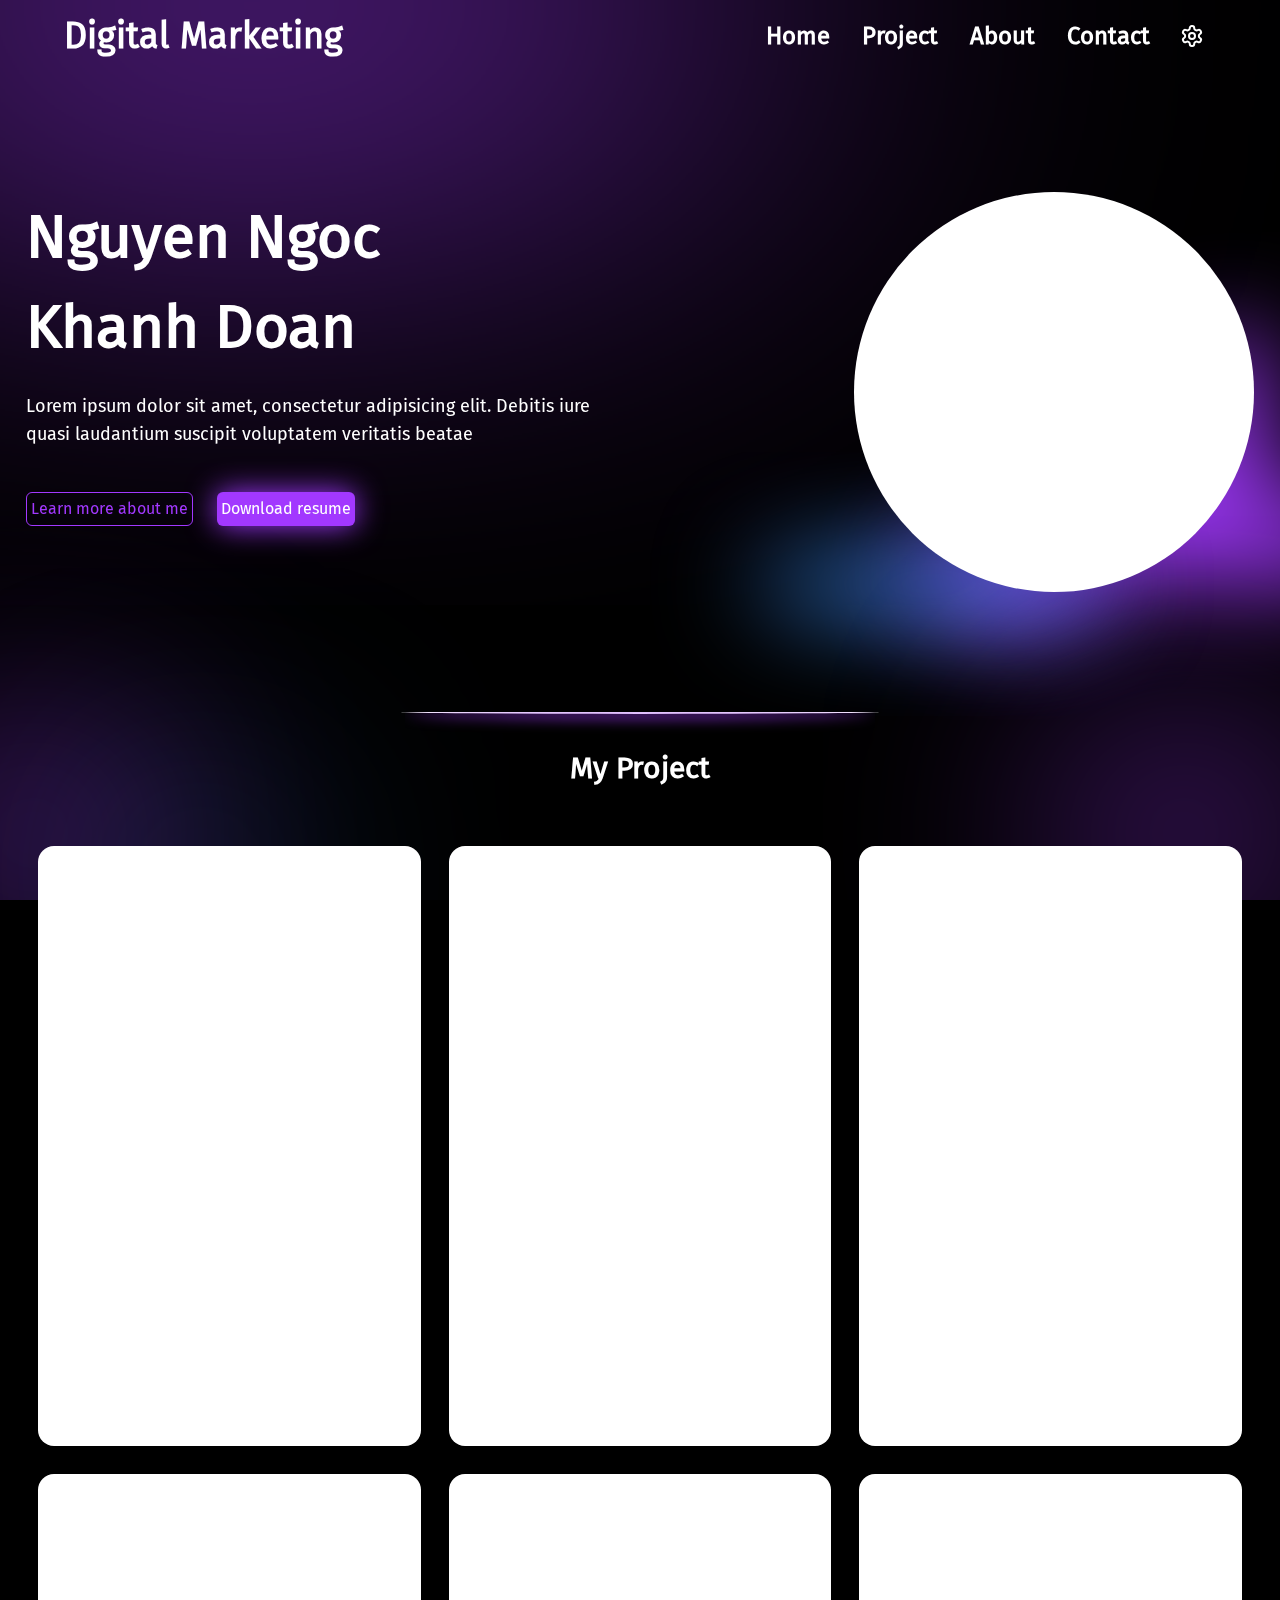
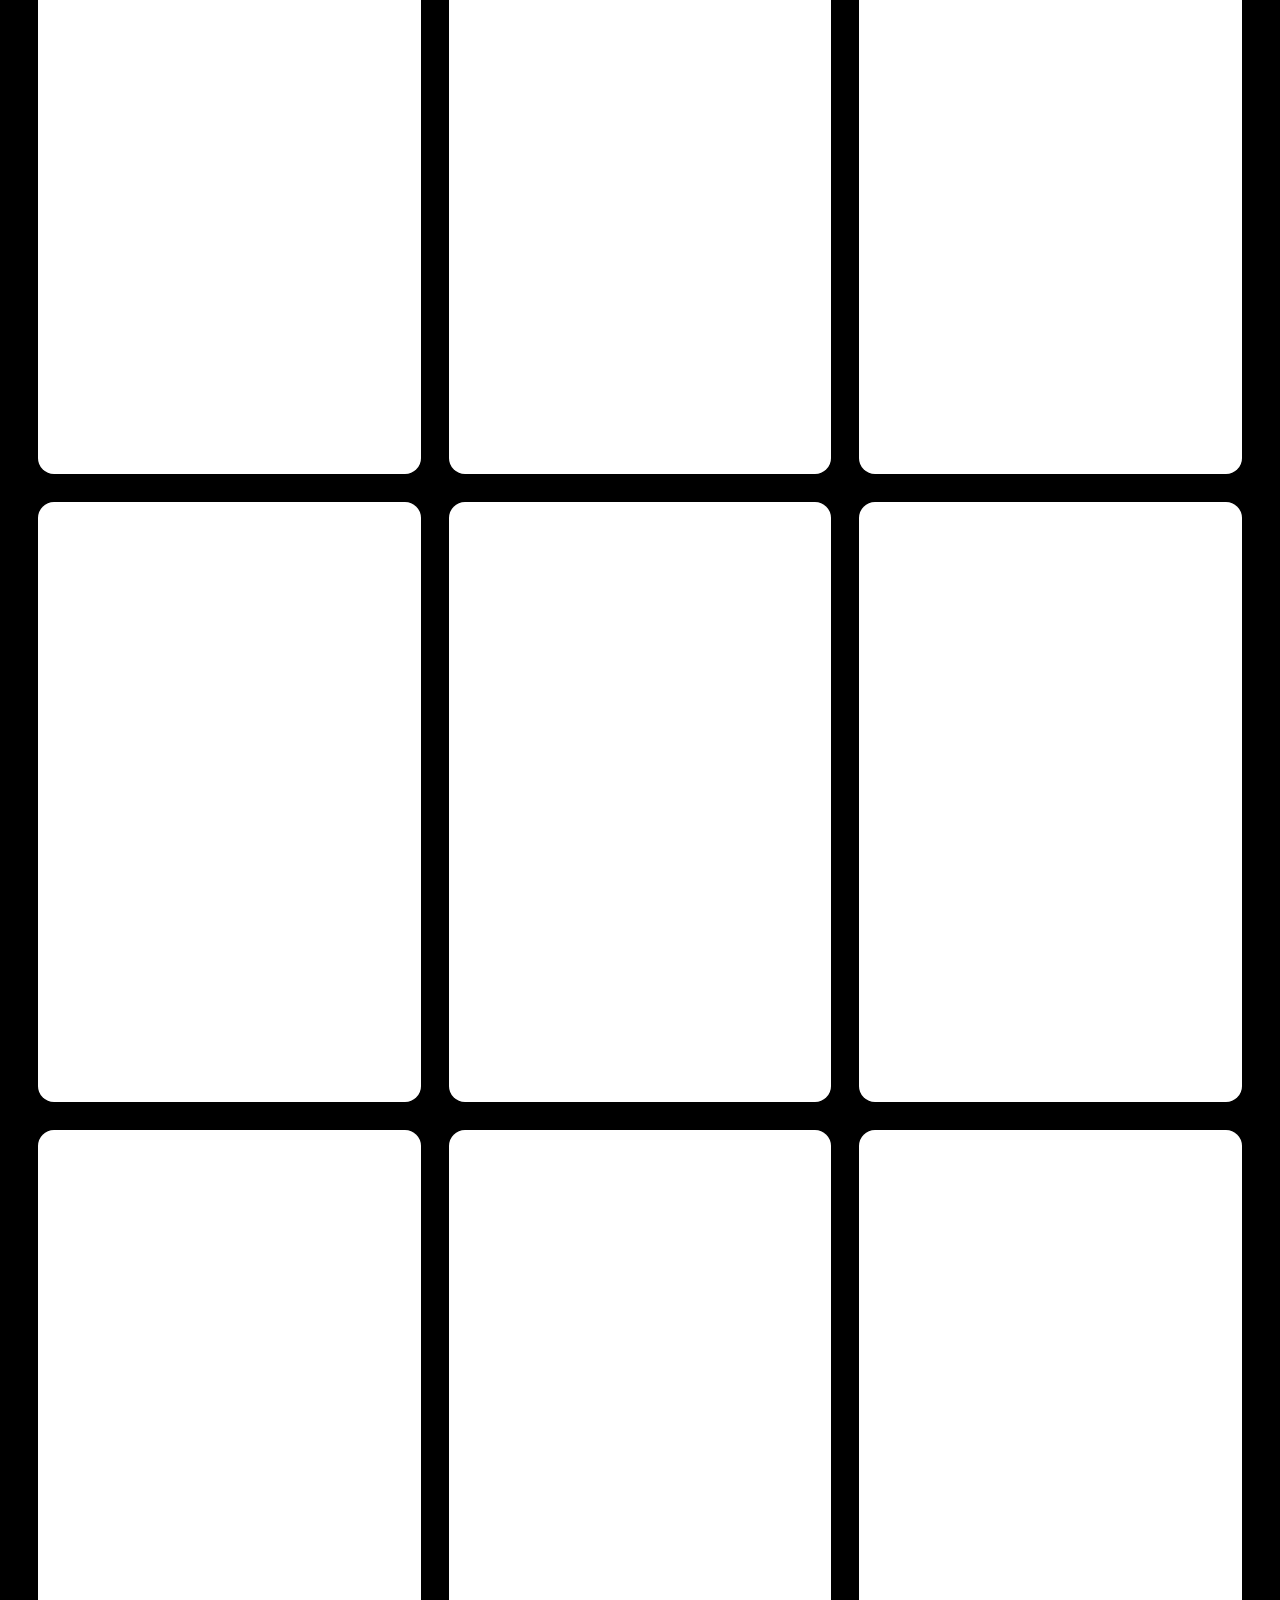
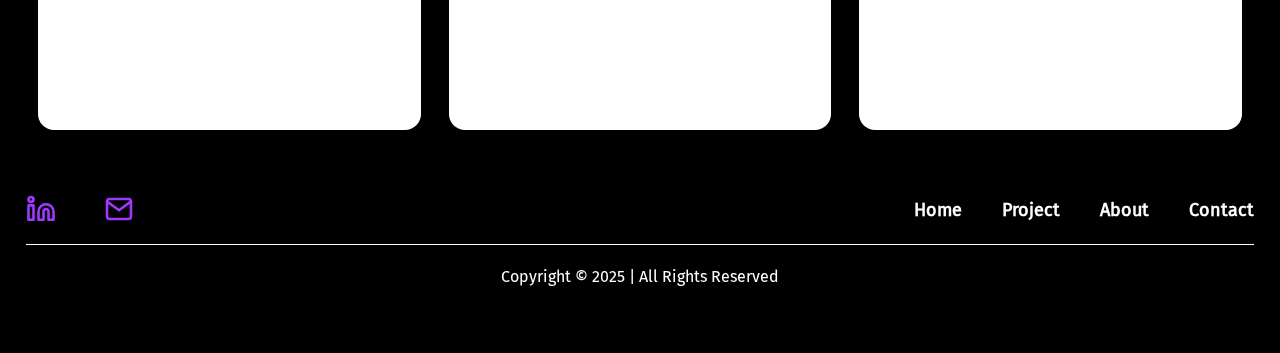
<file: index.html>
<!DOCTYPE html>
<html lang="en" class="__className_b2abc9">
  <head>
    <meta charset="utf-8" />
    <meta name="viewport" content="width=device-width, initial-scale=1" />
    <link
      rel="stylesheet"
      href="/_next/static/css/bbdccbb00d85a8df.css"
      data-precedence="next"
    />
    <link
      rel="preload"
      as="script"
      fetchPriority="low"
      href="/_next/static/chunks/webpack-1354cafb5a949ef8.js"
    />
    <script
      src="/_next/static/chunks/4bd1b696-de3e2f0eb625320f.js"
      async=""
    ></script>
    <script
      src="/_next/static/chunks/684-b4f836abd3a32697.js"
      async=""
    ></script>
    <script
      src="/_next/static/chunks/main-app-8d92b42c3a014067.js"
      async=""
    ></script>
    <script src="/_next/static/chunks/63-45caa63547224cba.js" async=""></script>
    <script
      src="/_next/static/chunks/259-167801541f3d80bf.js"
      async=""
    ></script>
    <script
      src="/_next/static/chunks/app/layout-4ba1ce953dabc669.js"
      async=""
    ></script>
    <script
      src="/_next/static/chunks/app/page-77832babd65f699d.js"
      async=""
    ></script>
    <meta
      name="google-site-verification"
      content="w9CwguktKUu2wLtA19QQZYsbHpV_-A6Mu2sECfrid8A"
    />
    <script
      src="/_next/static/chunks/polyfills-42372ed130431b0a.js"
      nomodule=""
    ></script>
  </head>
  <body class="overflow-x-hidden min-h-screen">
    <script
      src="/_next/static/chunks/webpack-1354cafb5a949ef8.js"
      async=""
    ></script>
    <script>
      (self.__next_f = self.__next_f || []).push([0]);
    </script>
    <script>
      self.__next_f.push([
        1,
        '1:"$Sreact.fragment"\n2:I[8936,["63","static/chunks/63-45caa63547224cba.js","259","static/chunks/259-167801541f3d80bf.js","177","static/chunks/app/layout-4ba1ce953dabc669.js"],"LanguageProvider"]\n3:I[166,["63","static/chunks/63-45caa63547224cba.js","259","static/chunks/259-167801541f3d80bf.js","177","static/chunks/app/layout-4ba1ce953dabc669.js"],"default"]\n4:I[986,["63","static/chunks/63-45caa63547224cba.js","259","static/chunks/259-167801541f3d80bf.js","177","static/chunks/app/layout-4ba1ce953dabc669.js"],"default"]\n5:I[7555,[],""]\n6:I[1295,[],""]\n7:I[1875,["63","static/chunks/63-45caa63547224cba.js","259","static/chunks/259-167801541f3d80bf.js","177","static/chunks/app/layout-4ba1ce953dabc669.js"],"default"]\n8:I[894,[],"ClientPageRoot"]\n9:I[3792,["63","static/chunks/63-45caa63547224cba.js","259","static/chunks/259-167801541f3d80bf.js","974","static/chunks/app/page-77832babd65f699d.js"],"default"]\nc:I[9665,[],"MetadataBoundary"]\ne:I[9665,[],"OutletBoundary"]\n11:I[4911,[],"AsyncMetadataOutlet"]\n13:I[9665,[],"ViewportBoundary"]\n15:I[6614,[],""]\n:HL["/_next/static/css/bbdccbb00d85a8df.css","style"]\n',
      ]);
    </script>
    <script>
      self.__next_f.push([
        1,
        '0:{"P":null,"b":"5PhSgMrGXl7mvH-cbvKJ1","p":"","c":["",""],"i":false,"f":[[["",{"children":["__PAGE__",{}]},"$undefined","$undefined",true],["",["$","$1","c",{"children":[[["$","link","0",{"rel":"stylesheet","href":"/_next/static/css/bbdccbb00d85a8df.css","precedence":"next","crossOrigin":"$undefined","nonce":"$undefined"}]],["$","html",null,{"lang":"en","className":"__className_b2abc9","children":[["$","head",null,{"children":["$","meta",null,{"name":"google-site-verification","content":"w9CwguktKUu2wLtA19QQZYsbHpV_-A6Mu2sECfrid8A"}]}],["$","body",null,{"className":"overflow-x-hidden min-h-screen","children":["$","$L2",null,{"children":["$","$L3",null,{"children":[["$","$L4",null,{}],["$","main",null,{"className":"justify-center pt-[72] overflow-x-hidden 2xl:overflow-x-visible","children":["$","$L5",null,{"parallelRouterKey":"children","error":"$undefined","errorStyles":"$undefined","errorScripts":"$undefined","template":["$","$L6",null,{}],"templateStyles":"$undefined","templateScripts":"$undefined","notFound":[[["$","title",null,{"children":"404: This page could not be found."}],["$","div",null,{"style":{"fontFamily":"system-ui,\\"Segoe UI\\",Roboto,Helvetica,Arial,sans-serif,\\"Apple Color Emoji\\",\\"Segoe UI Emoji\\"","height":"100vh","textAlign":"center","display":"flex","flexDirection":"column","alignItems":"center","justifyContent":"center"},"children":["$","div",null,{"children":[["$","style",null,{"dangerouslySetInnerHTML":{"__html":"body{color:#000;background:#fff;margin:0}.next-error-h1{border-right:1px solid rgba(0,0,0,.3)}@media (prefers-color-scheme:dark){body{color:#fff;background:#000}.next-error-h1{border-right:1px solid rgba(255,255,255,.3)}}"}}],["$","h1",null,{"className":"next-error-h1","style":{"display":"inline-block","margin":"0 20px 0 0","padding":"0 23px 0 0","fontSize":24,"fontWeight":500,"verticalAlign":"top","lineHeight":"49px"},"children":404}],["$","div",null,{"style":{"display":"inline-block"},"children":["$","h2",null,{"style":{"fontSize":14,"fontWeight":400,"lineHeight":"49px","margin":0},"children":"This page could not be found."}]}]]}]}]],[]],"forbidden":"$undefined","unauthorized":"$undefined"}]}],["$","$L7",null,{}]]}]}]}]]}]]}],{"children":["__PAGE__",["$","$1","c",{"children":[["$","$L8",null,{"Component":"$9","searchParams":{},"params":{},"promises":["$@a","$@b"]}],["$","$Lc",null,{"children":"$Ld"}],null,["$","$Le",null,{"children":["$Lf","$L10",["$","$L11",null,{"promise":"$@12"}]]}]]}],{},null,false]},null,false],["$","$1","h",{"children":[null,["$","$1","fV7MM2Cy630lSUShrG5XK",{"children":[["$","$L13",null,{"children":"$L14"}],null]}],null]}],false]],"m":"$undefined","G":["$15","$undefined"],"s":false,"S":true}\n',
      ]);
    </script>
    <script>
      self.__next_f.push([
        1,
        '16:"$Sreact.suspense"\n17:I[4911,[],"AsyncMetadata"]\na:{}\nb:{}\nd:["$","$16",null,{"fallback":null,"children":["$","$L17",null,{"promise":"$@18"}]}]\n',
      ]);
    </script>
    <script>
      self.__next_f.push([1, "10:null\n"]);
    </script>
    <script>
      self.__next_f.push([
        1,
        '14:[["$","meta","0",{"charSet":"utf-8"}],["$","meta","1",{"name":"viewport","content":"width=device-width, initial-scale=1"}]]\nf:null\n',
      ]);
    </script>
    <script>
      self.__next_f.push([
        1,
        '18:{"metadata":[["$","title","0",{"children":"Portfolio | Nguyễn Ngọc Khánh Đoan"}],["$","meta","1",{"name":"description","content":"Lorem ipsum dolor sit amet, consectetur adipiscing elit. Sed do eiusmod tempor incididunt ut labore et dolore magna aliqua."}],["$","link","2",{"rel":"icon","href":"/favicon.ico","type":"image/x-icon","sizes":"16x16"}]],"error":null,"digest":"$undefined"}\n12:{"metadata":"$18:metadata","error":null,"digest":"$undefined"}\n',
      ]);
    </script>
  </body>
</html>
</file>
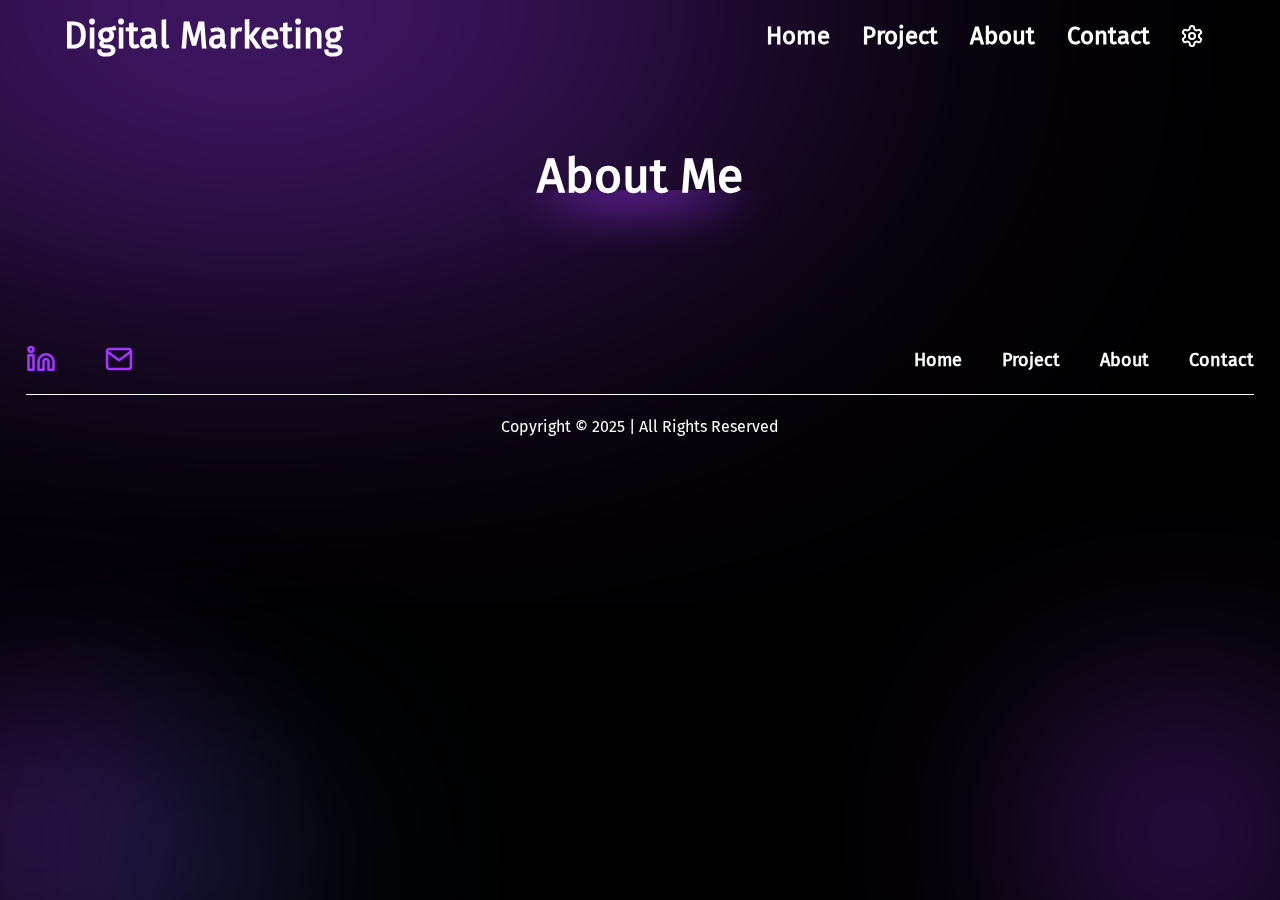
<file: about.html>
<!DOCTYPE html>
<html lang="en" class="__className_b2abc9">
  <head>
    <meta charset="utf-8" />
    <meta name="viewport" content="width=device-width, initial-scale=1" />
    <link
      rel="stylesheet"
      href="/_next/static/css/bbdccbb00d85a8df.css"
      data-precedence="next"
    />
    <link
      rel="preload"
      as="script"
      fetchPriority="low"
      href="/_next/static/chunks/webpack-1354cafb5a949ef8.js"
    />
    <script
      src="/_next/static/chunks/4bd1b696-de3e2f0eb625320f.js"
      async=""
    ></script>
    <script
      src="/_next/static/chunks/684-b4f836abd3a32697.js"
      async=""
    ></script>
    <script
      src="/_next/static/chunks/main-app-8d92b42c3a014067.js"
      async=""
    ></script>
    <script src="/_next/static/chunks/63-45caa63547224cba.js" async=""></script>
    <script
      src="/_next/static/chunks/259-167801541f3d80bf.js"
      async=""
    ></script>
    <script
      src="/_next/static/chunks/app/layout-4ba1ce953dabc669.js"
      async=""
    ></script>
    <script
      src="/_next/static/chunks/app/about/page-972bfea6fae8c8b6.js"
      async=""
    ></script>
    <meta
      name="google-site-verification"
      content="w9CwguktKUu2wLtA19QQZYsbHpV_-A6Mu2sECfrid8A"
    />
    <script
      src="/_next/static/chunks/polyfills-42372ed130431b0a.js"
      nomodule=""
    ></script>
  </head>
  <body class="overflow-x-hidden min-h-screen">
    <script
      src="/_next/static/chunks/webpack-1354cafb5a949ef8.js"
      async=""
    ></script>
    <script>
      (self.__next_f = self.__next_f || []).push([0]);
    </script>
    <script>
      self.__next_f.push([
        1,
        '1:"$Sreact.fragment"\n2:I[8936,["63","static/chunks/63-45caa63547224cba.js","259","static/chunks/259-167801541f3d80bf.js","177","static/chunks/app/layout-4ba1ce953dabc669.js"],"LanguageProvider"]\n3:I[166,["63","static/chunks/63-45caa63547224cba.js","259","static/chunks/259-167801541f3d80bf.js","177","static/chunks/app/layout-4ba1ce953dabc669.js"],"default"]\n4:I[986,["63","static/chunks/63-45caa63547224cba.js","259","static/chunks/259-167801541f3d80bf.js","177","static/chunks/app/layout-4ba1ce953dabc669.js"],"default"]\n5:I[7555,[],""]\n6:I[1295,[],""]\n7:I[1875,["63","static/chunks/63-45caa63547224cba.js","259","static/chunks/259-167801541f3d80bf.js","177","static/chunks/app/layout-4ba1ce953dabc669.js"],"default"]\n8:I[3063,["63","static/chunks/63-45caa63547224cba.js","220","static/chunks/app/about/page-972bfea6fae8c8b6.js"],"Image"]\n9:I[9665,[],"MetadataBoundary"]\nb:I[9665,[],"OutletBoundary"]\ne:I[4911,[],"AsyncMetadataOutlet"]\n10:I[9665,[],"ViewportBoundary"]\n12:I[6614,[],""]\n:HL["/_next/static/css/bbdccbb00d85a8df.css","style"]\n',
      ]);
    </script>
    <script>
      self.__next_f.push([
        1,
        '0:{"P":null,"b":"5PhSgMrGXl7mvH-cbvKJ1","p":"","c":["","about"],"i":false,"f":[[["",{"children":["about",{"children":["__PAGE__",{}]}]},"$undefined","$undefined",true],["",["$","$1","c",{"children":[[["$","link","0",{"rel":"stylesheet","href":"/_next/static/css/bbdccbb00d85a8df.css","precedence":"next","crossOrigin":"$undefined","nonce":"$undefined"}]],["$","html",null,{"lang":"en","className":"__className_b2abc9","children":[["$","head",null,{"children":["$","meta",null,{"name":"google-site-verification","content":"w9CwguktKUu2wLtA19QQZYsbHpV_-A6Mu2sECfrid8A"}]}],["$","body",null,{"className":"overflow-x-hidden min-h-screen","children":["$","$L2",null,{"children":["$","$L3",null,{"children":[["$","$L4",null,{}],["$","main",null,{"className":"justify-center pt-[72] overflow-x-hidden 2xl:overflow-x-visible","children":["$","$L5",null,{"parallelRouterKey":"children","error":"$undefined","errorStyles":"$undefined","errorScripts":"$undefined","template":["$","$L6",null,{}],"templateStyles":"$undefined","templateScripts":"$undefined","notFound":[[["$","title",null,{"children":"404: This page could not be found."}],["$","div",null,{"style":{"fontFamily":"system-ui,\\"Segoe UI\\",Roboto,Helvetica,Arial,sans-serif,\\"Apple Color Emoji\\",\\"Segoe UI Emoji\\"","height":"100vh","textAlign":"center","display":"flex","flexDirection":"column","alignItems":"center","justifyContent":"center"},"children":["$","div",null,{"children":[["$","style",null,{"dangerouslySetInnerHTML":{"__html":"body{color:#000;background:#fff;margin:0}.next-error-h1{border-right:1px solid rgba(0,0,0,.3)}@media (prefers-color-scheme:dark){body{color:#fff;background:#000}.next-error-h1{border-right:1px solid rgba(255,255,255,.3)}}"}}],["$","h1",null,{"className":"next-error-h1","style":{"display":"inline-block","margin":"0 20px 0 0","padding":"0 23px 0 0","fontSize":24,"fontWeight":500,"verticalAlign":"top","lineHeight":"49px"},"children":404}],["$","div",null,{"style":{"display":"inline-block"},"children":["$","h2",null,{"style":{"fontSize":14,"fontWeight":400,"lineHeight":"49px","margin":0},"children":"This page could not be found."}]}]]}]}]],[]],"forbidden":"$undefined","unauthorized":"$undefined"}]}],["$","$L7",null,{}]]}]}]}]]}]]}],{"children":["about",["$","$1","c",{"children":[null,["$","$L5",null,{"parallelRouterKey":"children","error":"$undefined","errorStyles":"$undefined","errorScripts":"$undefined","template":["$","$L6",null,{}],"templateStyles":"$undefined","templateScripts":"$undefined","notFound":"$undefined","forbidden":"$undefined","unauthorized":"$undefined"}]]}],{"children":["__PAGE__",["$","$1","c",{"children":[["$","div",null,{"className":"container w-full mx-auto flex flex-col items-center px-[2%]","children":["$","div",null,{"className":"py-20","children":["$","h1",null,{"className":"relative text-3xl md:text-4xl lg:text-5xl font-[1000] text-center","children":["About Me",["$","div",null,{"className":"absolute -z-1 top-[80%] w-[140%] h-[140%] left-1/2 transform -translate-x-1/2","children":["$","$L8",null,{"className":"object-cover","src":"/images/svg/page-header-glow.svg","fill":true,"alt":"Header glow"}]}]]}]}]}],["$","$L9",null,{"children":"$La"}],null,["$","$Lb",null,{"children":["$Lc","$Ld",["$","$Le",null,{"promise":"$@f"}]]}]]}],{},null,false]},null,false]},null,false],["$","$1","h",{"children":[null,["$","$1","9qUijRl2CFHUcciVcpO80",{"children":[["$","$L10",null,{"children":"$L11"}],null]}],null]}],false]],"m":"$undefined","G":["$12","$undefined"],"s":false,"S":true}\n',
      ]);
    </script>
    <script>
      self.__next_f.push([
        1,
        '13:"$Sreact.suspense"\n14:I[4911,[],"AsyncMetadata"]\na:["$","$13",null,{"fallback":null,"children":["$","$L14",null,{"promise":"$@15"}]}]\n',
      ]);
    </script>
    <script>
      self.__next_f.push([1, "d:null\n"]);
    </script>
    <script>
      self.__next_f.push([
        1,
        '11:[["$","meta","0",{"charSet":"utf-8"}],["$","meta","1",{"name":"viewport","content":"width=device-width, initial-scale=1"}]]\nc:null\n',
      ]);
    </script>
    <script>
      self.__next_f.push([
        1,
        '15:{"metadata":[["$","title","0",{"children":"Portfolio | Nguyễn Ngọc Khánh Đoan"}],["$","meta","1",{"name":"description","content":"Lorem ipsum dolor sit amet, consectetur adipiscing elit. Sed do eiusmod tempor incididunt ut labore et dolore magna aliqua."}],["$","link","2",{"rel":"icon","href":"/favicon.ico","type":"image/x-icon","sizes":"16x16"}]],"error":null,"digest":"$undefined"}\nf:{"metadata":"$15:metadata","error":null,"digest":"$undefined"}\n',
      ]);
    </script>
  </body>
</html>
</file>
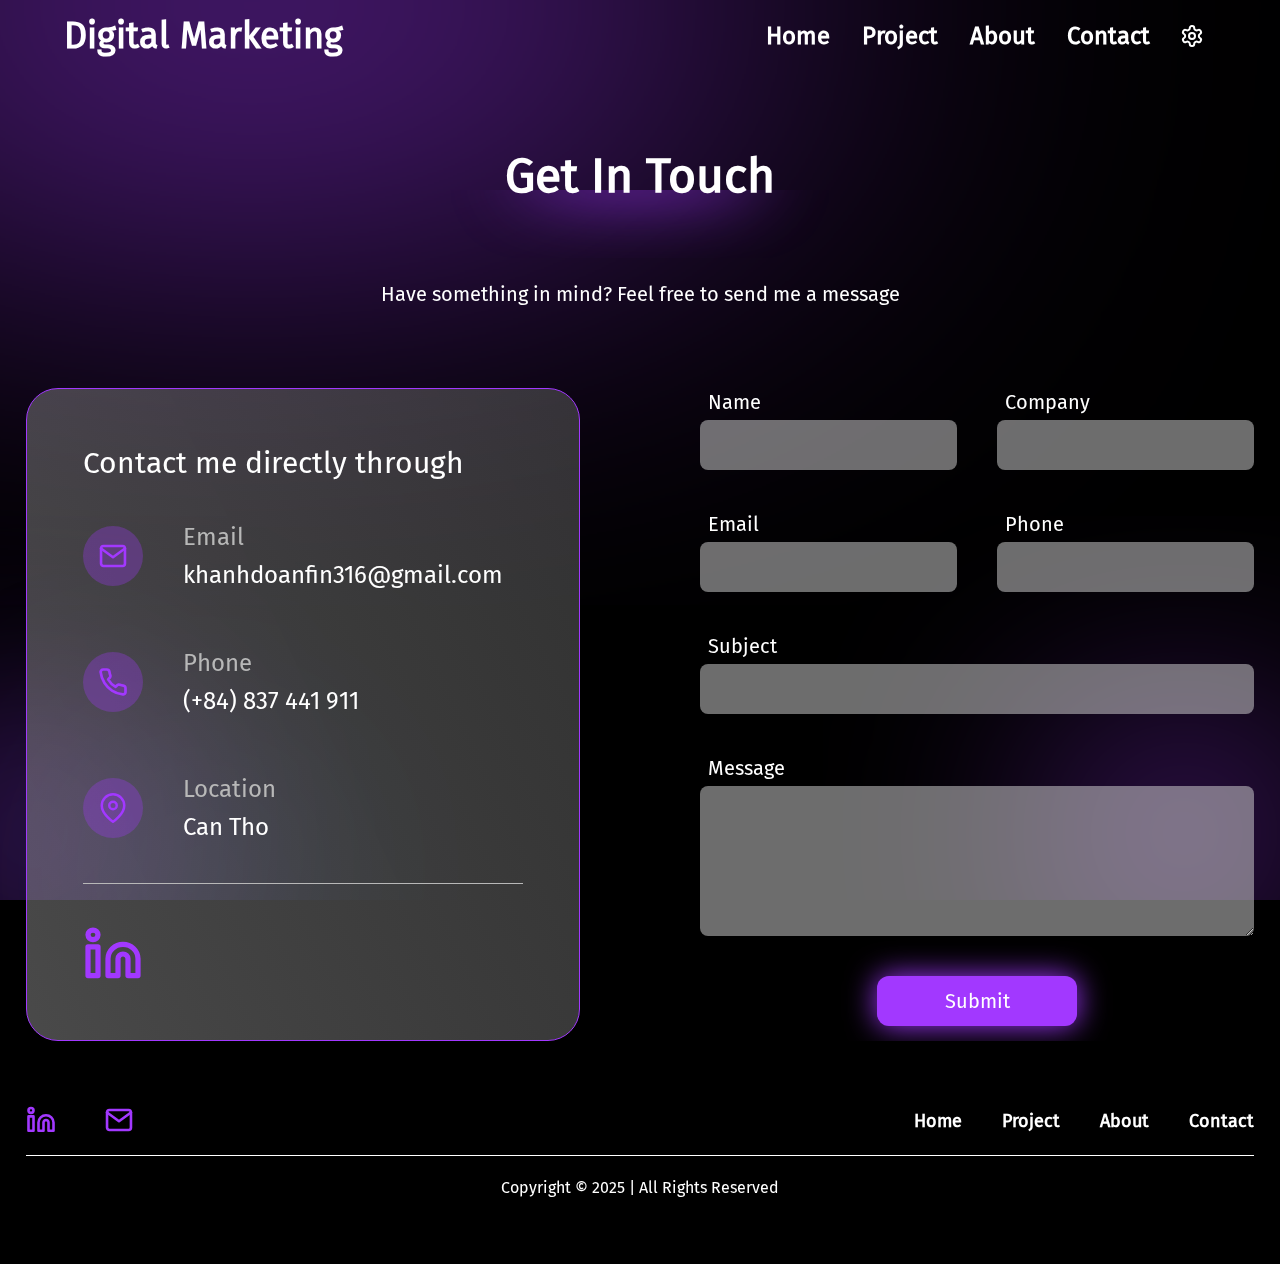
<file: contact.html>
<!DOCTYPE html>
<html lang="en" class="__className_b2abc9">
  <head>
    <meta charset="utf-8" />
    <meta name="viewport" content="width=device-width, initial-scale=1" />
    <link
      rel="stylesheet"
      href="/_next/static/css/bbdccbb00d85a8df.css"
      data-precedence="next"
    />
    <link
      rel="preload"
      as="script"
      fetchPriority="low"
      href="/_next/static/chunks/webpack-1354cafb5a949ef8.js"
    />
    <script
      src="/_next/static/chunks/4bd1b696-de3e2f0eb625320f.js"
      async=""
    ></script>
    <script
      src="/_next/static/chunks/684-b4f836abd3a32697.js"
      async=""
    ></script>
    <script
      src="/_next/static/chunks/main-app-8d92b42c3a014067.js"
      async=""
    ></script>
    <script src="/_next/static/chunks/63-45caa63547224cba.js" async=""></script>
    <script
      src="/_next/static/chunks/259-167801541f3d80bf.js"
      async=""
    ></script>
    <script
      src="/_next/static/chunks/app/layout-4ba1ce953dabc669.js"
      async=""
    ></script>
    <script
      src="/_next/static/chunks/app/contact/page-fedd11cb1787651e.js"
      async=""
    ></script>
    <meta
      name="google-site-verification"
      content="w9CwguktKUu2wLtA19QQZYsbHpV_-A6Mu2sECfrid8A"
    />
    <script
      src="/_next/static/chunks/polyfills-42372ed130431b0a.js"
      nomodule=""
    ></script>
  </head>
  <body class="overflow-x-hidden min-h-screen">
    <script
      src="/_next/static/chunks/webpack-1354cafb5a949ef8.js"
      async=""
    ></script>
    <script>
      (self.__next_f = self.__next_f || []).push([0]);
    </script>
    <script>
      self.__next_f.push([
        1,
        '1:"$Sreact.fragment"\n2:I[8936,["63","static/chunks/63-45caa63547224cba.js","259","static/chunks/259-167801541f3d80bf.js","177","static/chunks/app/layout-4ba1ce953dabc669.js"],"LanguageProvider"]\n3:I[166,["63","static/chunks/63-45caa63547224cba.js","259","static/chunks/259-167801541f3d80bf.js","177","static/chunks/app/layout-4ba1ce953dabc669.js"],"default"]\n4:I[986,["63","static/chunks/63-45caa63547224cba.js","259","static/chunks/259-167801541f3d80bf.js","177","static/chunks/app/layout-4ba1ce953dabc669.js"],"default"]\n5:I[7555,[],""]\n6:I[1295,[],""]\n7:I[1875,["63","static/chunks/63-45caa63547224cba.js","259","static/chunks/259-167801541f3d80bf.js","177","static/chunks/app/layout-4ba1ce953dabc669.js"],"default"]\n8:I[894,[],"ClientPageRoot"]\n9:I[2970,["63","static/chunks/63-45caa63547224cba.js","259","static/chunks/259-167801541f3d80bf.js","977","static/chunks/app/contact/page-fedd11cb1787651e.js"],"default"]\nc:I[9665,[],"MetadataBoundary"]\ne:I[9665,[],"OutletBoundary"]\n11:I[4911,[],"AsyncMetadataOutlet"]\n13:I[9665,[],"ViewportBoundary"]\n15:I[6614,[],""]\n:HL["/_next/static/css/bbdccbb00d85a8df.css","style"]\n',
      ]);
    </script>
    <script>
      self.__next_f.push([
        1,
        '0:{"P":null,"b":"5PhSgMrGXl7mvH-cbvKJ1","p":"","c":["","contact"],"i":false,"f":[[["",{"children":["contact",{"children":["__PAGE__",{}]}]},"$undefined","$undefined",true],["",["$","$1","c",{"children":[[["$","link","0",{"rel":"stylesheet","href":"/_next/static/css/bbdccbb00d85a8df.css","precedence":"next","crossOrigin":"$undefined","nonce":"$undefined"}]],["$","html",null,{"lang":"en","className":"__className_b2abc9","children":[["$","head",null,{"children":["$","meta",null,{"name":"google-site-verification","content":"w9CwguktKUu2wLtA19QQZYsbHpV_-A6Mu2sECfrid8A"}]}],["$","body",null,{"className":"overflow-x-hidden min-h-screen","children":["$","$L2",null,{"children":["$","$L3",null,{"children":[["$","$L4",null,{}],["$","main",null,{"className":"justify-center pt-[72] overflow-x-hidden 2xl:overflow-x-visible","children":["$","$L5",null,{"parallelRouterKey":"children","error":"$undefined","errorStyles":"$undefined","errorScripts":"$undefined","template":["$","$L6",null,{}],"templateStyles":"$undefined","templateScripts":"$undefined","notFound":[[["$","title",null,{"children":"404: This page could not be found."}],["$","div",null,{"style":{"fontFamily":"system-ui,\\"Segoe UI\\",Roboto,Helvetica,Arial,sans-serif,\\"Apple Color Emoji\\",\\"Segoe UI Emoji\\"","height":"100vh","textAlign":"center","display":"flex","flexDirection":"column","alignItems":"center","justifyContent":"center"},"children":["$","div",null,{"children":[["$","style",null,{"dangerouslySetInnerHTML":{"__html":"body{color:#000;background:#fff;margin:0}.next-error-h1{border-right:1px solid rgba(0,0,0,.3)}@media (prefers-color-scheme:dark){body{color:#fff;background:#000}.next-error-h1{border-right:1px solid rgba(255,255,255,.3)}}"}}],["$","h1",null,{"className":"next-error-h1","style":{"display":"inline-block","margin":"0 20px 0 0","padding":"0 23px 0 0","fontSize":24,"fontWeight":500,"verticalAlign":"top","lineHeight":"49px"},"children":404}],["$","div",null,{"style":{"display":"inline-block"},"children":["$","h2",null,{"style":{"fontSize":14,"fontWeight":400,"lineHeight":"49px","margin":0},"children":"This page could not be found."}]}]]}]}]],[]],"forbidden":"$undefined","unauthorized":"$undefined"}]}],["$","$L7",null,{}]]}]}]}]]}]]}],{"children":["contact",["$","$1","c",{"children":[null,["$","$L5",null,{"parallelRouterKey":"children","error":"$undefined","errorStyles":"$undefined","errorScripts":"$undefined","template":["$","$L6",null,{}],"templateStyles":"$undefined","templateScripts":"$undefined","notFound":"$undefined","forbidden":"$undefined","unauthorized":"$undefined"}]]}],{"children":["__PAGE__",["$","$1","c",{"children":[["$","$L8",null,{"Component":"$9","searchParams":{},"params":{},"promises":["$@a","$@b"]}],["$","$Lc",null,{"children":"$Ld"}],null,["$","$Le",null,{"children":["$Lf","$L10",["$","$L11",null,{"promise":"$@12"}]]}]]}],{},null,false]},null,false]},null,false],["$","$1","h",{"children":[null,["$","$1","ZUMyEDmlvGRl9up2qN9oy",{"children":[["$","$L13",null,{"children":"$L14"}],null]}],null]}],false]],"m":"$undefined","G":["$15","$undefined"],"s":false,"S":true}\n',
      ]);
    </script>
    <script>
      self.__next_f.push([
        1,
        '16:"$Sreact.suspense"\n17:I[4911,[],"AsyncMetadata"]\na:{}\nb:{}\nd:["$","$16",null,{"fallback":null,"children":["$","$L17",null,{"promise":"$@18"}]}]\n',
      ]);
    </script>
    <script>
      self.__next_f.push([1, "10:null\n"]);
    </script>
    <script>
      self.__next_f.push([
        1,
        '14:[["$","meta","0",{"charSet":"utf-8"}],["$","meta","1",{"name":"viewport","content":"width=device-width, initial-scale=1"}]]\nf:null\n',
      ]);
    </script>
    <script>
      self.__next_f.push([
        1,
        '18:{"metadata":[["$","title","0",{"children":"Portfolio | Nguyễn Ngọc Khánh Đoan"}],["$","meta","1",{"name":"description","content":"Lorem ipsum dolor sit amet, consectetur adipiscing elit. Sed do eiusmod tempor incididunt ut labore et dolore magna aliqua."}],["$","link","2",{"rel":"icon","href":"/favicon.ico","type":"image/x-icon","sizes":"16x16"}]],"error":null,"digest":"$undefined"}\n12:{"metadata":"$18:metadata","error":null,"digest":"$undefined"}\n',
      ]);
    </script>
  </body>
</html>
</file>
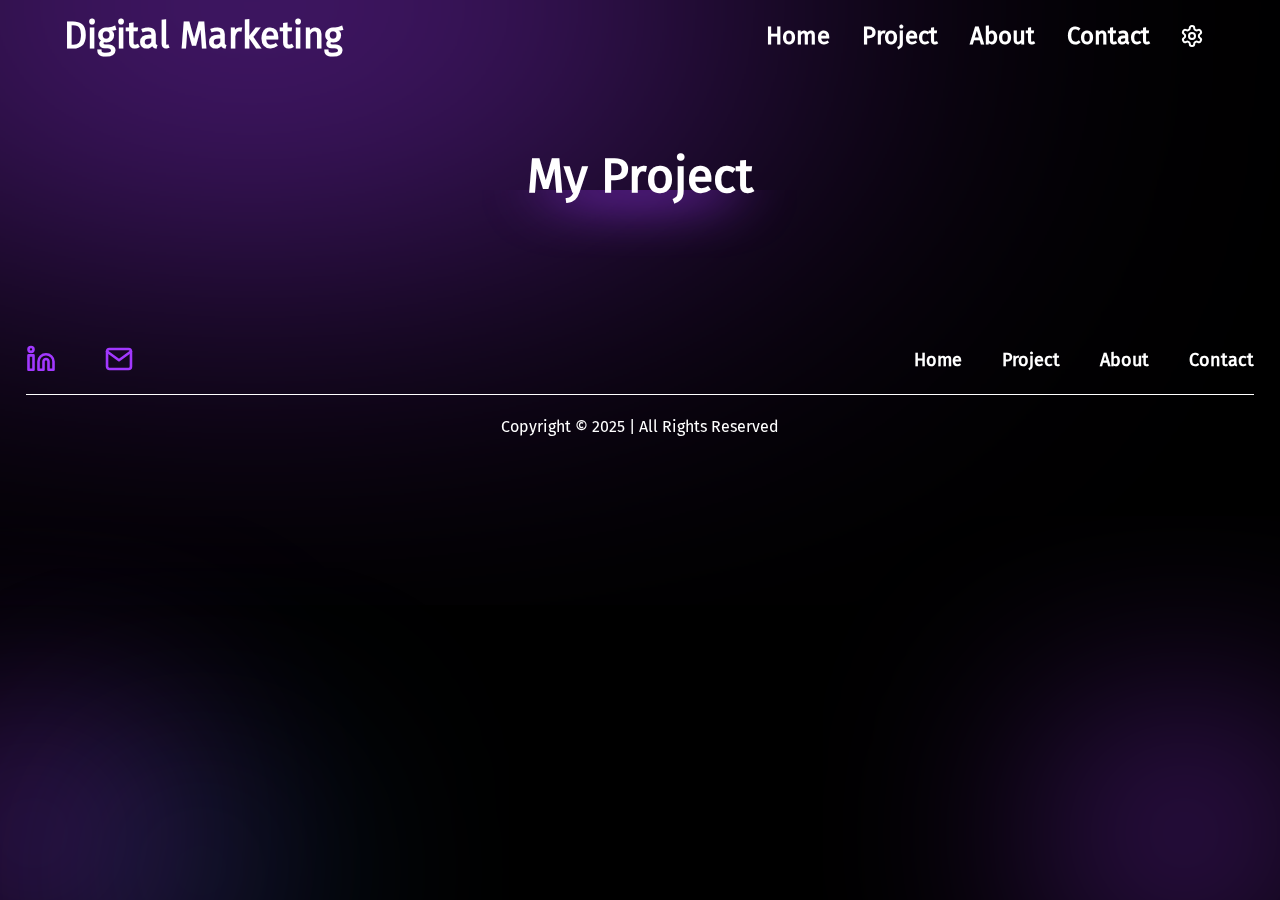
<file: project.html>
<!DOCTYPE html>
<html lang="en" class="__className_b2abc9">
  <head>
    <meta charset="utf-8" />
    <meta name="viewport" content="width=device-width, initial-scale=1" />
    <link
      rel="stylesheet"
      href="/_next/static/css/bbdccbb00d85a8df.css"
      data-precedence="next"
    />
    <link
      rel="preload"
      as="script"
      fetchPriority="low"
      href="/_next/static/chunks/webpack-1354cafb5a949ef8.js"
    />
    <script
      src="/_next/static/chunks/4bd1b696-de3e2f0eb625320f.js"
      async=""
    ></script>
    <script
      src="/_next/static/chunks/684-b4f836abd3a32697.js"
      async=""
    ></script>
    <script
      src="/_next/static/chunks/main-app-8d92b42c3a014067.js"
      async=""
    ></script>
    <script src="/_next/static/chunks/63-45caa63547224cba.js" async=""></script>
    <script
      src="/_next/static/chunks/259-167801541f3d80bf.js"
      async=""
    ></script>
    <script
      src="/_next/static/chunks/app/layout-4ba1ce953dabc669.js"
      async=""
    ></script>
    <script
      src="/_next/static/chunks/app/project/page-f8419e1eddf48e62.js"
      async=""
    ></script>
    <meta
      name="google-site-verification"
      content="w9CwguktKUu2wLtA19QQZYsbHpV_-A6Mu2sECfrid8A"
    />
    <script
      src="/_next/static/chunks/polyfills-42372ed130431b0a.js"
      nomodule=""
    ></script>
  </head>
  <body class="overflow-x-hidden min-h-screen">
    <script
      src="/_next/static/chunks/webpack-1354cafb5a949ef8.js"
      async=""
    ></script>
    <script>
      (self.__next_f = self.__next_f || []).push([0]);
    </script>
    <script>
      self.__next_f.push([
        1,
        '1:"$Sreact.fragment"\n2:I[8936,["63","static/chunks/63-45caa63547224cba.js","259","static/chunks/259-167801541f3d80bf.js","177","static/chunks/app/layout-4ba1ce953dabc669.js"],"LanguageProvider"]\n3:I[166,["63","static/chunks/63-45caa63547224cba.js","259","static/chunks/259-167801541f3d80bf.js","177","static/chunks/app/layout-4ba1ce953dabc669.js"],"default"]\n4:I[986,["63","static/chunks/63-45caa63547224cba.js","259","static/chunks/259-167801541f3d80bf.js","177","static/chunks/app/layout-4ba1ce953dabc669.js"],"default"]\n5:I[7555,[],""]\n6:I[1295,[],""]\n7:I[1875,["63","static/chunks/63-45caa63547224cba.js","259","static/chunks/259-167801541f3d80bf.js","177","static/chunks/app/layout-4ba1ce953dabc669.js"],"default"]\n8:I[3063,["63","static/chunks/63-45caa63547224cba.js","500","static/chunks/app/project/page-f8419e1eddf48e62.js"],"Image"]\n9:I[9665,[],"MetadataBoundary"]\nb:I[9665,[],"OutletBoundary"]\ne:I[4911,[],"AsyncMetadataOutlet"]\n10:I[9665,[],"ViewportBoundary"]\n12:I[6614,[],""]\n:HL["/_next/static/css/bbdccbb00d85a8df.css","style"]\n',
      ]);
    </script>
    <script>
      self.__next_f.push([
        1,
        '0:{"P":null,"b":"5PhSgMrGXl7mvH-cbvKJ1","p":"","c":["","project"],"i":false,"f":[[["",{"children":["project",{"children":["__PAGE__",{}]}]},"$undefined","$undefined",true],["",["$","$1","c",{"children":[[["$","link","0",{"rel":"stylesheet","href":"/_next/static/css/bbdccbb00d85a8df.css","precedence":"next","crossOrigin":"$undefined","nonce":"$undefined"}]],["$","html",null,{"lang":"en","className":"__className_b2abc9","children":[["$","head",null,{"children":["$","meta",null,{"name":"google-site-verification","content":"w9CwguktKUu2wLtA19QQZYsbHpV_-A6Mu2sECfrid8A"}]}],["$","body",null,{"className":"overflow-x-hidden min-h-screen","children":["$","$L2",null,{"children":["$","$L3",null,{"children":[["$","$L4",null,{}],["$","main",null,{"className":"justify-center pt-[72] overflow-x-hidden 2xl:overflow-x-visible","children":["$","$L5",null,{"parallelRouterKey":"children","error":"$undefined","errorStyles":"$undefined","errorScripts":"$undefined","template":["$","$L6",null,{}],"templateStyles":"$undefined","templateScripts":"$undefined","notFound":[[["$","title",null,{"children":"404: This page could not be found."}],["$","div",null,{"style":{"fontFamily":"system-ui,\\"Segoe UI\\",Roboto,Helvetica,Arial,sans-serif,\\"Apple Color Emoji\\",\\"Segoe UI Emoji\\"","height":"100vh","textAlign":"center","display":"flex","flexDirection":"column","alignItems":"center","justifyContent":"center"},"children":["$","div",null,{"children":[["$","style",null,{"dangerouslySetInnerHTML":{"__html":"body{color:#000;background:#fff;margin:0}.next-error-h1{border-right:1px solid rgba(0,0,0,.3)}@media (prefers-color-scheme:dark){body{color:#fff;background:#000}.next-error-h1{border-right:1px solid rgba(255,255,255,.3)}}"}}],["$","h1",null,{"className":"next-error-h1","style":{"display":"inline-block","margin":"0 20px 0 0","padding":"0 23px 0 0","fontSize":24,"fontWeight":500,"verticalAlign":"top","lineHeight":"49px"},"children":404}],["$","div",null,{"style":{"display":"inline-block"},"children":["$","h2",null,{"style":{"fontSize":14,"fontWeight":400,"lineHeight":"49px","margin":0},"children":"This page could not be found."}]}]]}]}]],[]],"forbidden":"$undefined","unauthorized":"$undefined"}]}],["$","$L7",null,{}]]}]}]}]]}]]}],{"children":["project",["$","$1","c",{"children":[null,["$","$L5",null,{"parallelRouterKey":"children","error":"$undefined","errorStyles":"$undefined","errorScripts":"$undefined","template":["$","$L6",null,{}],"templateStyles":"$undefined","templateScripts":"$undefined","notFound":"$undefined","forbidden":"$undefined","unauthorized":"$undefined"}]]}],{"children":["__PAGE__",["$","$1","c",{"children":[["$","div",null,{"className":"container w-full mx-auto flex flex-col items-center px-[2%]","children":["$","div",null,{"className":"py-20","children":["$","h1",null,{"className":"relative text-3xl md:text-4xl lg:text-5xl font-[1000] text-center","children":["My Project",["$","div",null,{"className":"absolute -z-1 top-[80%] w-[140%] h-[140%] left-1/2 transform -translate-x-1/2","children":["$","$L8",null,{"className":"object-cover","src":"/images/svg/page-header-glow.svg","fill":true,"alt":"Header glow"}]}]]}]}]}],["$","$L9",null,{"children":"$La"}],null,["$","$Lb",null,{"children":["$Lc","$Ld",["$","$Le",null,{"promise":"$@f"}]]}]]}],{},null,false]},null,false]},null,false],["$","$1","h",{"children":[null,["$","$1","I_X7QWVpkRhNgwrPA3FC_",{"children":[["$","$L10",null,{"children":"$L11"}],null]}],null]}],false]],"m":"$undefined","G":["$12","$undefined"],"s":false,"S":true}\n',
      ]);
    </script>
    <script>
      self.__next_f.push([
        1,
        '13:"$Sreact.suspense"\n14:I[4911,[],"AsyncMetadata"]\na:["$","$13",null,{"fallback":null,"children":["$","$L14",null,{"promise":"$@15"}]}]\n',
      ]);
    </script>
    <script>
      self.__next_f.push([1, "d:null\n"]);
    </script>
    <script>
      self.__next_f.push([
        1,
        '11:[["$","meta","0",{"charSet":"utf-8"}],["$","meta","1",{"name":"viewport","content":"width=device-width, initial-scale=1"}]]\nc:null\n',
      ]);
    </script>
    <script>
      self.__next_f.push([
        1,
        '15:{"metadata":[["$","title","0",{"children":"Portfolio | Nguyễn Ngọc Khánh Đoan"}],["$","meta","1",{"name":"description","content":"Lorem ipsum dolor sit amet, consectetur adipiscing elit. Sed do eiusmod tempor incididunt ut labore et dolore magna aliqua."}],["$","link","2",{"rel":"icon","href":"/favicon.ico","type":"image/x-icon","sizes":"16x16"}]],"error":null,"digest":"$undefined"}\nf:{"metadata":"$15:metadata","error":null,"digest":"$undefined"}\n',
      ]);
    </script>
  </body>
</html>
</file>
<file: _next/static/css/bbdccbb00d85a8df.css>
@font-face{font-family:firaSans;src:url(/_next/static/media/074eba7a481900e8-s.p.ttf) format("truetype");font-display:swap;font-weight:400;font-style:normal}@font-face{font-family:firaSans Fallback;src:local("Arial");ascent-override:90.89%;descent-override:25.76%;line-gap-override:0.00%;size-adjust:102.87%}.__className_b2abc9{font-family:firaSans,firaSans Fallback;font-weight:400;font-style:normal}

/*! tailwindcss v4.1.10 | MIT License | https://tailwindcss.com */@layer properties{@supports (((-webkit-hyphens:none)) and (not (margin-trim:inline))) or ((-moz-orient:inline) and (not (color:rgb(from red r g b)))){*,::backdrop,:after,:before{--tw-translate-x:0;--tw-translate-y:0;--tw-translate-z:0;--tw-scale-x:1;--tw-scale-y:1;--tw-scale-z:1;--tw-rotate-x:initial;--tw-rotate-y:initial;--tw-rotate-z:initial;--tw-skew-x:initial;--tw-skew-y:initial;--tw-space-y-reverse:0;--tw-space-x-reverse:0;--tw-border-style:solid;--tw-gradient-position:initial;--tw-gradient-from:#0000;--tw-gradient-via:#0000;--tw-gradient-to:#0000;--tw-gradient-stops:initial;--tw-gradient-via-stops:initial;--tw-gradient-from-position:0%;--tw-gradient-via-position:50%;--tw-gradient-to-position:100%;--tw-font-weight:initial;--tw-shadow:0 0 #0000;--tw-shadow-color:initial;--tw-shadow-alpha:100%;--tw-inset-shadow:0 0 #0000;--tw-inset-shadow-color:initial;--tw-inset-shadow-alpha:100%;--tw-ring-color:initial;--tw-ring-shadow:0 0 #0000;--tw-inset-ring-color:initial;--tw-inset-ring-shadow:0 0 #0000;--tw-ring-inset:initial;--tw-ring-offset-width:0px;--tw-ring-offset-color:#fff;--tw-ring-offset-shadow:0 0 #0000;--tw-blur:initial;--tw-brightness:initial;--tw-contrast:initial;--tw-grayscale:initial;--tw-hue-rotate:initial;--tw-invert:initial;--tw-opacity:initial;--tw-saturate:initial;--tw-sepia:initial;--tw-drop-shadow:initial;--tw-drop-shadow-color:initial;--tw-drop-shadow-alpha:100%;--tw-drop-shadow-size:initial;--tw-duration:initial;--tw-ease:initial;--tw-text-shadow-color:initial;--tw-text-shadow-alpha:100%}}}@layer theme{:host,:root{--font-sans:var(--font-fira-sans);--font-mono:ui-monospace,SFMono-Regular,Menlo,Monaco,Consolas,"Liberation Mono","Courier New",monospace;--color-white:#fff;--spacing:.25rem;--text-xs:.75rem;--text-xs--line-height:calc(1/.75);--text-sm:.875rem;--text-sm--line-height:calc(1.25/.875);--text-lg:1.125rem;--text-lg--line-height:calc(1.75/1.125);--text-xl:1.25rem;--text-xl--line-height:calc(1.75/1.25);--text-2xl:1.5rem;--text-2xl--line-height:calc(2/1.5);--text-3xl:1.875rem;--text-3xl--line-height:calc(2.25/1.875);--text-4xl:2.25rem;--text-4xl--line-height:calc(2.5/2.25);--text-5xl:3rem;--text-5xl--line-height:1;--text-6xl:3.75rem;--font-weight-thin:100;--font-weight-medium:500;--font-weight-semibold:600;--font-weight-bold:700;--font-weight-extrabold:800;--leading-normal:1.5;--leading-relaxed:1.625;--radius-md:.375rem;--radius-lg:.5rem;--radius-xl:.75rem;--radius-2xl:1rem;--radius-4xl:2rem;--ease-in:cubic-bezier(.4,0,1,1);--ease-out:cubic-bezier(0,0,.2,1);--default-transition-duration:.15s;--default-transition-timing-function:cubic-bezier(.4,0,.2,1);--default-font-family:var(--font-fira-sans);--default-mono-font-family:var(--font-mono);--color-custom:#a238ff;--color-custom-dark:#222323;--color-custom-gray:#d9d9d9;--color-custom-gray-thin:#b8b8b8;--color-custom-gray-bold:#525252}}@layer base{*,::backdrop,:after,:before{box-sizing:border-box;border:0 solid;margin:0;padding:0}::file-selector-button{box-sizing:border-box;border:0 solid;margin:0;padding:0}:host,html{-webkit-text-size-adjust:100%;tab-size:4;line-height:1.5;font-family:var(--default-font-family,ui-sans-serif,system-ui,sans-serif,"Apple Color Emoji","Segoe UI Emoji","Segoe UI Symbol","Noto Color Emoji");font-feature-settings:var(--default-font-feature-settings,normal);font-variation-settings:var(--default-font-variation-settings,normal);-webkit-tap-highlight-color:transparent}hr{height:0;color:inherit;border-top-width:1px}abbr:where([title]){-webkit-text-decoration:underline dotted;text-decoration:underline dotted}h1,h2,h3,h4,h5,h6{font-size:inherit;font-weight:inherit}a{color:inherit;-webkit-text-decoration:inherit;text-decoration:inherit}b,strong{font-weight:bolder}code,kbd,pre,samp{font-family:var(--default-mono-font-family,ui-monospace,SFMono-Regular,Menlo,Monaco,Consolas,"Liberation Mono","Courier New",monospace);font-feature-settings:var(--default-mono-font-feature-settings,normal);font-variation-settings:var(--default-mono-font-variation-settings,normal);font-size:1em}small{font-size:80%}sub,sup{vertical-align:baseline;font-size:75%;line-height:0;position:relative}sub{bottom:-.25em}sup{top:-.5em}table{text-indent:0;border-color:inherit;border-collapse:collapse}:-moz-focusring{outline:auto}progress{vertical-align:baseline}summary{display:list-item}menu,ol,ul{list-style:none}audio,canvas,embed,iframe,img,object,svg,video{vertical-align:middle;display:block}img,video{max-width:100%;height:auto}button,input,optgroup,select,textarea{font:inherit;font-feature-settings:inherit;font-variation-settings:inherit;letter-spacing:inherit;color:inherit;opacity:1;background-color:#0000;border-radius:0}::file-selector-button{font:inherit;font-feature-settings:inherit;font-variation-settings:inherit;letter-spacing:inherit;color:inherit;opacity:1;background-color:#0000;border-radius:0}:where(select:is([multiple],[size])) optgroup{font-weight:bolder}:where(select:is([multiple],[size])) optgroup option{padding-inline-start:20px}::file-selector-button{margin-inline-end:4px}::placeholder{opacity:1}@supports (not ((-webkit-appearance:-apple-pay-button))) or (contain-intrinsic-size:1px){::placeholder{color:currentColor}@supports (color:color-mix(in lab,red,red)){::placeholder{color:color-mix(in oklab,currentcolor 50%,transparent)}}}textarea{resize:vertical}::-webkit-search-decoration{-webkit-appearance:none}::-webkit-date-and-time-value{min-height:1lh;text-align:inherit}::-webkit-datetime-edit{display:inline-flex}::-webkit-datetime-edit-fields-wrapper{padding:0}::-webkit-datetime-edit,::-webkit-datetime-edit-year-field{padding-block:0}::-webkit-datetime-edit-day-field,::-webkit-datetime-edit-month-field{padding-block:0}::-webkit-datetime-edit-hour-field,::-webkit-datetime-edit-minute-field{padding-block:0}::-webkit-datetime-edit-millisecond-field,::-webkit-datetime-edit-second-field{padding-block:0}::-webkit-datetime-edit-meridiem-field{padding-block:0}:-moz-ui-invalid{box-shadow:none}button,input:where([type=button],[type=reset],[type=submit]){appearance:button}::file-selector-button{appearance:button}::-webkit-inner-spin-button,::-webkit-outer-spin-button{height:auto}[hidden]:where(:not([hidden=until-found])){display:none!important}}@layer components{.custom-background:before{content:"";z-index:-1;background:url(/images/svg/vector-1.svg) 50%/cover no-repeat;width:141%;height:66%;display:block;position:absolute;top:65%;right:10%}.custom-background:after{content:"";z-index:-2;background:url(/images/svg/vector-2.svg) 50%/cover no-repeat;width:170%;height:122%;display:block;position:absolute;top:10%;left:-10%}}@layer utilities{.absolute{position:absolute}.fixed{position:fixed}.relative{position:relative}.top-1\/2{top:50%}.top-\[80\%\]{top:80%}.right-0{right:calc(var(--spacing)*0)}.left-1\/2{left:50%}.-z-1{z-index:calc(1*-1)}.z-50{z-index:50}.col-span-1{grid-column:span 1/span 1}.row-span-1{grid-row:span 1/span 1}.container{width:100%}@media (min-width:40rem){.container{max-width:40rem}}@media (min-width:48rem){.container{max-width:48rem}}@media (min-width:64rem){.container{max-width:64rem}}@media (min-width:80rem){.container{max-width:80rem}}@media (min-width:96rem){.container{max-width:96rem}}.mx-auto{margin-inline:auto}.mt-2{margin-top:calc(var(--spacing)*2)}.-mr-1{margin-right:calc(var(--spacing)*-1)}.flex{display:flex}.grid{display:grid}.hidden{display:none}.inline-block{display:inline-block}.inline-flex{display:inline-flex}.size-5{width:calc(var(--spacing)*5);height:calc(var(--spacing)*5)}.h-1\/2{height:50%}.h-6{height:calc(var(--spacing)*6)}.h-8{height:calc(var(--spacing)*8)}.h-10{height:calc(var(--spacing)*10)}.h-150{height:calc(var(--spacing)*150)}.h-\[1px\]{height:1px}.h-\[20px\]{height:20px}.h-\[35px\]{height:35px}.h-\[40px\]{height:40px}.h-\[140\%\]{height:140%}.h-\[250\]{height:250px}.h-full{height:100%}.min-h-\[100px\]{min-height:100px}.min-h-screen{min-height:100vh}.w-1\/2{width:50%}.w-6{width:calc(var(--spacing)*6)}.w-8{width:calc(var(--spacing)*8)}.w-10{width:calc(var(--spacing)*10)}.w-\[20px\]{width:20px}.w-\[120px\]{width:120px}.w-\[140\%\]{width:140%}.w-full{width:100%}.w-max{width:max-content}.min-w-\[250\]{min-width:250px}.origin-top-right{transform-origin:100% 0}.-translate-x-1\/2{--tw-translate-x:calc(calc(1/2*100%)*-1)}.-translate-x-1\/2,.translate-x-0{translate:var(--tw-translate-x)var(--tw-translate-y)}.translate-x-0{--tw-translate-x:calc(var(--spacing)*0)}.-translate-y-1\/2{--tw-translate-y:calc(calc(1/2*100%)*-1)}.-translate-y-1\/2,.translate-y-2{translate:var(--tw-translate-x)var(--tw-translate-y)}.translate-y-2{--tw-translate-y:calc(var(--spacing)*2)}.scale-30{--tw-scale-x:30%;--tw-scale-y:30%;--tw-scale-z:30%}.scale-100,.scale-30{scale:var(--tw-scale-x)var(--tw-scale-y)}.scale-100{--tw-scale-x:100%;--tw-scale-y:100%;--tw-scale-z:100%}.transform{transform:var(--tw-rotate-x,)var(--tw-rotate-y,)var(--tw-rotate-z,)var(--tw-skew-x,)var(--tw-skew-y,)}.cursor-pointer{cursor:pointer}.grid-cols-1{grid-template-columns:repeat(1,minmax(0,1fr))}.grid-cols-2{grid-template-columns:repeat(2,minmax(0,1fr))}.grid-rows-3{grid-template-rows:repeat(3,minmax(0,1fr))}.flex-col{flex-direction:column}.flex-col-reverse{flex-direction:column-reverse}.items-center{align-items:center}.items-start{align-items:flex-start}.justify-between{justify-content:space-between}.justify-center{justify-content:center}.gap-5{gap:calc(var(--spacing)*5)}.gap-10{gap:calc(var(--spacing)*10)}:where(.space-y-0\.5>:not(:last-child)){--tw-space-y-reverse:0;margin-block-start:calc(calc(var(--spacing)*.5)*var(--tw-space-y-reverse));margin-block-end:calc(calc(var(--spacing)*.5)*calc(1 - var(--tw-space-y-reverse)))}:where(.space-y-1>:not(:last-child)){--tw-space-y-reverse:0;margin-block-start:calc(calc(var(--spacing)*1)*var(--tw-space-y-reverse));margin-block-end:calc(calc(var(--spacing)*1)*calc(1 - var(--tw-space-y-reverse)))}:where(.space-y-3>:not(:last-child)){--tw-space-y-reverse:0;margin-block-start:calc(calc(var(--spacing)*3)*var(--tw-space-y-reverse));margin-block-end:calc(calc(var(--spacing)*3)*calc(1 - var(--tw-space-y-reverse)))}:where(.space-y-5>:not(:last-child)){--tw-space-y-reverse:0;margin-block-start:calc(calc(var(--spacing)*5)*var(--tw-space-y-reverse));margin-block-end:calc(calc(var(--spacing)*5)*calc(1 - var(--tw-space-y-reverse)))}:where(.space-y-14>:not(:last-child)){--tw-space-y-reverse:0;margin-block-start:calc(calc(var(--spacing)*14)*var(--tw-space-y-reverse));margin-block-end:calc(calc(var(--spacing)*14)*calc(1 - var(--tw-space-y-reverse)))}:where(.space-x-0>:not(:last-child)){--tw-space-x-reverse:0;margin-inline-start:calc(calc(var(--spacing)*0)*var(--tw-space-x-reverse));margin-inline-end:calc(calc(var(--spacing)*0)*calc(1 - var(--tw-space-x-reverse)))}:where(.space-x-2>:not(:last-child)){--tw-space-x-reverse:0;margin-inline-start:calc(calc(var(--spacing)*2)*var(--tw-space-x-reverse));margin-inline-end:calc(calc(var(--spacing)*2)*calc(1 - var(--tw-space-x-reverse)))}:where(.space-x-4>:not(:last-child)){--tw-space-x-reverse:0;margin-inline-start:calc(calc(var(--spacing)*4)*var(--tw-space-x-reverse));margin-inline-end:calc(calc(var(--spacing)*4)*calc(1 - var(--tw-space-x-reverse)))}:where(.space-x-5>:not(:last-child)){--tw-space-x-reverse:0;margin-inline-start:calc(calc(var(--spacing)*5)*var(--tw-space-x-reverse));margin-inline-end:calc(calc(var(--spacing)*5)*calc(1 - var(--tw-space-x-reverse)))}:where(.space-x-6>:not(:last-child)){--tw-space-x-reverse:0;margin-inline-start:calc(calc(var(--spacing)*6)*var(--tw-space-x-reverse));margin-inline-end:calc(calc(var(--spacing)*6)*calc(1 - var(--tw-space-x-reverse)))}:where(.space-x-10>:not(:last-child)){--tw-space-x-reverse:0;margin-inline-start:calc(calc(var(--spacing)*10)*var(--tw-space-x-reverse));margin-inline-end:calc(calc(var(--spacing)*10)*calc(1 - var(--tw-space-x-reverse)))}:where(.space-x-12>:not(:last-child)){--tw-space-x-reverse:0;margin-inline-start:calc(calc(var(--spacing)*12)*var(--tw-space-x-reverse));margin-inline-end:calc(calc(var(--spacing)*12)*calc(1 - var(--tw-space-x-reverse)))}.overflow-x-hidden{overflow-x:hidden}.rounded-2xl{border-radius:var(--radius-2xl)}.rounded-4xl{border-radius:var(--radius-4xl)}.rounded-full{border-radius:3.40282e+38px}.rounded-lg{border-radius:var(--radius-lg)}.rounded-md{border-radius:var(--radius-md)}.rounded-xl{border-radius:var(--radius-xl)}.rounded-b-full{border-bottom-right-radius:3.40282e+38px;border-bottom-left-radius:3.40282e+38px}.border,.border-1{border-style:var(--tw-border-style);border-width:1px}.border-b-\[0\.5px\]{border-bottom-style:var(--tw-border-style);border-bottom-width:.5px}.border-custom{border-color:var(--color-custom)}.border-b-custom-gray-thin{border-bottom-color:var(--color-custom-gray-thin)}.bg-custom{background-color:var(--color-custom)}.bg-custom-dark\/95{background-color:#222323f2}@supports (color:color-mix(in lab,red,red)){.bg-custom-dark\/95{background-color:color-mix(in oklab,var(--color-custom-dark)95%,transparent)}}.bg-custom-gray\/50{background-color:#d9d9d980}@supports (color:color-mix(in lab,red,red)){.bg-custom-gray\/50{background-color:color-mix(in oklab,var(--color-custom-gray)50%,transparent)}}.bg-custom\/30{background-color:#a238ff4d}@supports (color:color-mix(in lab,red,red)){.bg-custom\/30{background-color:color-mix(in oklab,var(--color-custom)30%,transparent)}}.bg-transparent{background-color:#0000}.bg-white{background-color:var(--color-white)}.bg-linear-65{--tw-gradient-position:65deg}@supports (background-image:linear-gradient(in lab,red,red)){.bg-linear-65{--tw-gradient-position:65deg in oklab}}.bg-linear-65{background-image:linear-gradient(var(--tw-gradient-stops))}.from-custom-gray-thin\/40{--tw-gradient-from:#b8b8b866}@supports (color:color-mix(in lab,red,red)){.from-custom-gray-thin\/40{--tw-gradient-from:color-mix(in oklab,var(--color-custom-gray-thin)40%,transparent)}}.from-custom-gray-thin\/40{--tw-gradient-stops:var(--tw-gradient-via-stops,var(--tw-gradient-position),var(--tw-gradient-from)var(--tw-gradient-from-position),var(--tw-gradient-to)var(--tw-gradient-to-position))}.to-custom-gray-bold\/60{--tw-gradient-to:#52525299}@supports (color:color-mix(in lab,red,red)){.to-custom-gray-bold\/60{--tw-gradient-to:color-mix(in oklab,var(--color-custom-gray-bold)60%,transparent)}}.to-custom-gray-bold\/60{--tw-gradient-stops:var(--tw-gradient-via-stops,var(--tw-gradient-position),var(--tw-gradient-from)var(--tw-gradient-from-position),var(--tw-gradient-to)var(--tw-gradient-to-position))}.object-cover{object-fit:cover}.p-1{padding:calc(var(--spacing)*1)}.p-1\.5{padding:calc(var(--spacing)*1.5)}.p-5{padding:calc(var(--spacing)*5)}.p-10{padding:calc(var(--spacing)*10)}.px-1\.5{padding-inline:calc(var(--spacing)*1.5)}.px-3{padding-inline:calc(var(--spacing)*3)}.px-5{padding-inline:calc(var(--spacing)*5)}.px-\[2\%\]{padding-inline:2%}.px-\[5\%\]{padding-inline:5%}.py-1{padding-block:calc(var(--spacing)*1)}.py-2{padding-block:calc(var(--spacing)*2)}.py-4{padding-block:calc(var(--spacing)*4)}.py-5{padding-block:calc(var(--spacing)*5)}.py-10{padding-block:calc(var(--spacing)*10)}.py-20{padding-block:calc(var(--spacing)*20)}.py-\[5\%\]{padding-block:5%}.pt-2{padding-top:calc(var(--spacing)*2)}.pt-5{padding-top:calc(var(--spacing)*5)}.pt-6{padding-top:calc(var(--spacing)*6)}.pt-\[72\]{padding-top:72px}.pb-3{padding-bottom:calc(var(--spacing)*3)}.pb-10{padding-bottom:calc(var(--spacing)*10)}.pb-15{padding-bottom:calc(var(--spacing)*15)}.pl-2{padding-left:calc(var(--spacing)*2)}.text-center{text-align:center}.text-left{text-align:left}.text-2xl\/relaxed{font-size:var(--text-2xl);line-height:var(--leading-relaxed)}.text-3xl{font-size:var(--text-3xl);line-height:var(--tw-leading,var(--text-3xl--line-height))}.text-sm{font-size:var(--text-sm);line-height:var(--tw-leading,var(--text-sm--line-height))}.text-xl{font-size:var(--text-xl);line-height:var(--tw-leading,var(--text-xl--line-height))}.text-xs{font-size:var(--text-xs);line-height:var(--tw-leading,var(--text-xs--line-height))}.font-\[1000\]{--tw-font-weight:1000;font-weight:1000}.font-bold{--tw-font-weight:var(--font-weight-bold);font-weight:var(--font-weight-bold)}.font-extrabold{--tw-font-weight:var(--font-weight-extrabold);font-weight:var(--font-weight-extrabold)}.font-medium{--tw-font-weight:var(--font-weight-medium);font-weight:var(--font-weight-medium)}.font-semibold{--tw-font-weight:var(--font-weight-semibold);font-weight:var(--font-weight-semibold)}.font-thin{--tw-font-weight:var(--font-weight-thin);font-weight:var(--font-weight-thin)}.text-custom{color:var(--color-custom)}.text-custom-dark{color:var(--color-custom-dark)}.text-custom-gray-thin{color:var(--color-custom-gray-thin)}.opacity-0{opacity:0}.opacity-100{opacity:1}.shadow-\[0_0_30px_\#A238FF\]{--tw-shadow:0 0 30px var(--tw-shadow-color,#a238ff)}.shadow-\[0_0_30px_\#A238FF\],.shadow-xl{box-shadow:var(--tw-inset-shadow),var(--tw-inset-ring-shadow),var(--tw-ring-offset-shadow),var(--tw-ring-shadow),var(--tw-shadow)}.shadow-xl{--tw-shadow:0 20px 25px -5px var(--tw-shadow-color,#0000001a),0 8px 10px -6px var(--tw-shadow-color,#0000001a)}.shadow-custom\/50{--tw-shadow-color:#a238ff80}@supports (color:color-mix(in lab,red,red)){.shadow-custom\/50{--tw-shadow-color:color-mix(in oklab,color-mix(in oklab,var(--color-custom)50%,transparent)var(--tw-shadow-alpha),transparent)}}.filter{filter:var(--tw-blur,)var(--tw-brightness,)var(--tw-contrast,)var(--tw-grayscale,)var(--tw-hue-rotate,)var(--tw-invert,)var(--tw-saturate,)var(--tw-sepia,)var(--tw-drop-shadow,)}.transition{transition-property:color,background-color,border-color,outline-color,text-decoration-color,fill,stroke,--tw-gradient-from,--tw-gradient-via,--tw-gradient-to,opacity,box-shadow,transform,translate,scale,rotate,filter,-webkit-backdrop-filter,backdrop-filter,display,visibility,content-visibility,overlay,pointer-events;transition-timing-function:var(--tw-ease,var(--default-transition-timing-function));transition-duration:var(--tw-duration,var(--default-transition-duration))}.transition-all{transition-property:all;transition-timing-function:var(--tw-ease,var(--default-transition-timing-function));transition-duration:var(--tw-duration,var(--default-transition-duration))}.transition-colors{transition-property:color,background-color,border-color,outline-color,text-decoration-color,fill,stroke,--tw-gradient-from,--tw-gradient-via,--tw-gradient-to;transition-timing-function:var(--tw-ease,var(--default-transition-timing-function));transition-duration:var(--tw-duration,var(--default-transition-duration))}.duration-100{--tw-duration:.1s;transition-duration:.1s}.duration-150{--tw-duration:.15s;transition-duration:.15s}.duration-200{--tw-duration:.2s;transition-duration:.2s}.duration-300{--tw-duration:.3s;transition-duration:.3s}.ease-in{--tw-ease:var(--ease-in);transition-timing-function:var(--ease-in)}.ease-out{--tw-ease:var(--ease-out);transition-timing-function:var(--ease-out)}.text-shadow-\[0_0_6px_\#A238FF\]{text-shadow:0 0 6px var(--tw-text-shadow-color,#a238ff)}@media (hover:hover){.hover\:text-custom:hover{color:var(--color-custom)}}@media (min-width:40rem){.sm\:h-13{height:calc(var(--spacing)*13)}.sm\:w-13{width:calc(var(--spacing)*13)}.sm\:grid-cols-2{grid-template-columns:repeat(2,minmax(0,1fr))}.sm\:gap-5{gap:calc(var(--spacing)*5)}:where(.sm\:space-y-0>:not(:last-child)){--tw-space-y-reverse:0;margin-block-start:calc(calc(var(--spacing)*0)*var(--tw-space-y-reverse));margin-block-end:calc(calc(var(--spacing)*0)*calc(1 - var(--tw-space-y-reverse)))}:where(.sm\:space-y-1>:not(:last-child)){--tw-space-y-reverse:0;margin-block-start:calc(calc(var(--spacing)*1)*var(--tw-space-y-reverse));margin-block-end:calc(calc(var(--spacing)*1)*calc(1 - var(--tw-space-y-reverse)))}.sm\:p-11{padding:calc(var(--spacing)*11)}.sm\:px-3{padding-inline:calc(var(--spacing)*3)}.sm\:text-2xl{font-size:var(--text-2xl);line-height:var(--tw-leading,var(--text-2xl--line-height))}.sm\:text-xl{font-size:var(--text-xl);line-height:var(--tw-leading,var(--text-xl--line-height))}.sm\:text-xs{font-size:var(--text-xs);line-height:var(--tw-leading,var(--text-xs--line-height))}}@media (min-width:48rem){.md\:block{display:block}.md\:flex{display:flex}.md\:hidden{display:none}.md\:h-\[25px\]{height:25px}.md\:h-\[45px\]{height:45px}.md\:h-\[300\]{height:300px}.md\:w-\[25px\]{width:25px}.md\:w-\[150px\]{width:150px}.md\:min-w-\[300\]{min-width:300px}.md\:translate-y-7{--tw-translate-y:calc(var(--spacing)*7);translate:var(--tw-translate-x)var(--tw-translate-y)}.md\:flex-row{flex-direction:row}.md\:items-end{align-items:flex-end}.md\:items-start{align-items:flex-start}.md\:gap-7{gap:calc(var(--spacing)*7)}.md\:gap-10{gap:calc(var(--spacing)*10)}.md\:gap-20{gap:calc(var(--spacing)*20)}:where(.md\:space-y-1>:not(:last-child)){--tw-space-y-reverse:0;margin-block-start:calc(calc(var(--spacing)*1)*var(--tw-space-y-reverse));margin-block-end:calc(calc(var(--spacing)*1)*calc(1 - var(--tw-space-y-reverse)))}:where(.md\:space-y-10>:not(:last-child)){--tw-space-y-reverse:0;margin-block-start:calc(calc(var(--spacing)*10)*var(--tw-space-y-reverse));margin-block-end:calc(calc(var(--spacing)*10)*calc(1 - var(--tw-space-y-reverse)))}:where(.md\:space-x-3>:not(:last-child)){--tw-space-x-reverse:0;margin-inline-start:calc(calc(var(--spacing)*3)*var(--tw-space-x-reverse));margin-inline-end:calc(calc(var(--spacing)*3)*calc(1 - var(--tw-space-x-reverse)))}:where(.md\:space-x-7>:not(:last-child)){--tw-space-x-reverse:0;margin-inline-start:calc(calc(var(--spacing)*7)*var(--tw-space-x-reverse));margin-inline-end:calc(calc(var(--spacing)*7)*calc(1 - var(--tw-space-x-reverse)))}.md\:p-12{padding:calc(var(--spacing)*12)}.md\:px-0{padding-inline:calc(var(--spacing)*0)}.md\:py-6{padding-block:calc(var(--spacing)*6)}.md\:py-20{padding-block:calc(var(--spacing)*20)}.md\:pt-8{padding-top:calc(var(--spacing)*8)}.md\:pt-10{padding-top:calc(var(--spacing)*10)}.md\:pb-0{padding-bottom:calc(var(--spacing)*0)}.md\:text-left{text-align:left}.md\:text-2xl{font-size:var(--text-2xl);line-height:var(--tw-leading,var(--text-2xl--line-height))}.md\:text-3xl{font-size:var(--text-3xl);line-height:var(--tw-leading,var(--text-3xl--line-height))}.md\:text-4xl{font-size:var(--text-4xl);line-height:var(--tw-leading,var(--text-4xl--line-height))}.md\:text-5xl\/relaxed{font-size:var(--text-5xl);line-height:var(--leading-relaxed)}.md\:text-xl{font-size:var(--text-xl);line-height:var(--tw-leading,var(--text-xl--line-height))}}@media (min-width:64rem){.lg\:grid{display:grid}.lg\:h-\[30px\]{height:30px}.lg\:h-\[50px\]{height:50px}.lg\:h-\[400\]{height:400px}.lg\:min-h-\[150px\]{min-height:150px}.lg\:w-\[30px\]{width:30px}.lg\:w-\[200px\]{width:200px}.lg\:min-w-\[400\]{min-width:400px}.lg\:translate-y-9{--tw-translate-y:calc(var(--spacing)*9);translate:var(--tw-translate-x)var(--tw-translate-y)}.lg\:grid-cols-2{grid-template-columns:repeat(2,minmax(0,1fr))}.lg\:grid-cols-3{grid-template-columns:repeat(3,minmax(0,1fr))}.lg\:gap-5{gap:calc(var(--spacing)*5)}.lg\:gap-10{gap:calc(var(--spacing)*10)}.lg\:p-14{padding:calc(var(--spacing)*14)}.lg\:py-8{padding-block:calc(var(--spacing)*8)}.lg\:py-30{padding-block:calc(var(--spacing)*30)}.lg\:pt-10{padding-top:calc(var(--spacing)*10)}.lg\:pt-20{padding-top:calc(var(--spacing)*20)}.lg\:text-left{text-align:left}.lg\:text-2xl{font-size:var(--text-2xl);line-height:var(--tw-leading,var(--text-2xl--line-height))}.lg\:text-3xl{font-size:var(--text-3xl);line-height:var(--tw-leading,var(--text-3xl--line-height))}.lg\:text-4xl{font-size:var(--text-4xl);line-height:var(--tw-leading,var(--text-4xl--line-height))}.lg\:text-5xl{font-size:var(--text-5xl);line-height:var(--tw-leading,var(--text-5xl--line-height))}.lg\:text-6xl\/normal{font-size:var(--text-6xl);line-height:var(--leading-normal)}.lg\:text-lg{font-size:var(--text-lg);line-height:var(--tw-leading,var(--text-lg--line-height))}.lg\:text-xl{font-size:var(--text-xl);line-height:var(--tw-leading,var(--text-xl--line-height))}}@media (min-width:80rem){.xl\:h-15{height:calc(var(--spacing)*15)}.xl\:w-15{width:calc(var(--spacing)*15)}.xl\:gap-10{gap:calc(var(--spacing)*10)}.xl\:gap-30{gap:calc(var(--spacing)*30)}.xl\:gap-60{gap:calc(var(--spacing)*60)}:where(.xl\:space-y-1\.5>:not(:last-child)){--tw-space-y-reverse:0;margin-block-start:calc(calc(var(--spacing)*1.5)*var(--tw-space-y-reverse));margin-block-end:calc(calc(var(--spacing)*1.5)*calc(1 - var(--tw-space-y-reverse)))}:where(.xl\:space-x-10>:not(:last-child)){--tw-space-x-reverse:0;margin-inline-start:calc(calc(var(--spacing)*10)*var(--tw-space-x-reverse));margin-inline-end:calc(calc(var(--spacing)*10)*calc(1 - var(--tw-space-x-reverse)))}.xl\:text-2xl{font-size:var(--text-2xl);line-height:var(--tw-leading,var(--text-2xl--line-height))}.xl\:text-3xl{font-size:var(--text-3xl);line-height:var(--tw-leading,var(--text-3xl--line-height))}}@media (min-width:96rem){.\32 xl\:gap-50{gap:calc(var(--spacing)*50)}.\32 xl\:overflow-x-visible{overflow-x:visible}}.no-scrollbar::-webkit-scrollbar{display:none}.no-scrollbar{-ms-overflow-style:none;scrollbar-width:none}}:root{--background:#000;--foreground:#fff}*,:after,:before{box-sizing:inherit}html{--default-font-family:var(--font-sans);--default-font-size:16px;--default-line-height:1.5;box-sizing:border-box}body{background:var(--background);color:var(--foreground);width:100%;height:100%}body:before{background:url(/images/svg/header-blur.svg) 50%/cover no-repeat;padding-top:47.23%;top:0}body:after,body:before{content:"";z-index:-1;width:100%;position:fixed}body:after{background:url(/images/svg/footer-blur.svg) 50%/cover no-repeat;padding-bottom:30%;bottom:0}@property --tw-translate-x{syntax:"*";inherits:false;initial-value:0}@property --tw-translate-y{syntax:"*";inherits:false;initial-value:0}@property --tw-translate-z{syntax:"*";inherits:false;initial-value:0}@property --tw-scale-x{syntax:"*";inherits:false;initial-value:1}@property --tw-scale-y{syntax:"*";inherits:false;initial-value:1}@property --tw-scale-z{syntax:"*";inherits:false;initial-value:1}@property --tw-rotate-x{syntax:"*";inherits:false}@property --tw-rotate-y{syntax:"*";inherits:false}@property --tw-rotate-z{syntax:"*";inherits:false}@property --tw-skew-x{syntax:"*";inherits:false}@property --tw-skew-y{syntax:"*";inherits:false}@property --tw-space-y-reverse{syntax:"*";inherits:false;initial-value:0}@property --tw-space-x-reverse{syntax:"*";inherits:false;initial-value:0}@property --tw-border-style{syntax:"*";inherits:false;initial-value:solid}@property --tw-gradient-position{syntax:"*";inherits:false}@property --tw-gradient-from{syntax:"<color>";inherits:false;initial-value:#0000}@property --tw-gradient-via{syntax:"<color>";inherits:false;initial-value:#0000}@property --tw-gradient-to{syntax:"<color>";inherits:false;initial-value:#0000}@property --tw-gradient-stops{syntax:"*";inherits:false}@property --tw-gradient-via-stops{syntax:"*";inherits:false}@property --tw-gradient-from-position{syntax:"<length-percentage>";inherits:false;initial-value:0}@property --tw-gradient-via-position{syntax:"<length-percentage>";inherits:false;initial-value:50%}@property --tw-gradient-to-position{syntax:"<length-percentage>";inherits:false;initial-value:100%}@property --tw-font-weight{syntax:"*";inherits:false}@property --tw-shadow{syntax:"*";inherits:false;initial-value:0 0 #0000}@property --tw-shadow-color{syntax:"*";inherits:false}@property --tw-shadow-alpha{syntax:"<percentage>";inherits:false;initial-value:100%}@property --tw-inset-shadow{syntax:"*";inherits:false;initial-value:0 0 #0000}@property --tw-inset-shadow-color{syntax:"*";inherits:false}@property --tw-inset-shadow-alpha{syntax:"<percentage>";inherits:false;initial-value:100%}@property --tw-ring-color{syntax:"*";inherits:false}@property --tw-ring-shadow{syntax:"*";inherits:false;initial-value:0 0 #0000}@property --tw-inset-ring-color{syntax:"*";inherits:false}@property --tw-inset-ring-shadow{syntax:"*";inherits:false;initial-value:0 0 #0000}@property --tw-ring-inset{syntax:"*";inherits:false}@property --tw-ring-offset-width{syntax:"<length>";inherits:false;initial-value:0}@property --tw-ring-offset-color{syntax:"*";inherits:false;initial-value:#fff}@property --tw-ring-offset-shadow{syntax:"*";inherits:false;initial-value:0 0 #0000}@property --tw-blur{syntax:"*";inherits:false}@property --tw-brightness{syntax:"*";inherits:false}@property --tw-contrast{syntax:"*";inherits:false}@property --tw-grayscale{syntax:"*";inherits:false}@property --tw-hue-rotate{syntax:"*";inherits:false}@property --tw-invert{syntax:"*";inherits:false}@property --tw-opacity{syntax:"*";inherits:false}@property --tw-saturate{syntax:"*";inherits:false}@property --tw-sepia{syntax:"*";inherits:false}@property --tw-drop-shadow{syntax:"*";inherits:false}@property --tw-drop-shadow-color{syntax:"*";inherits:false}@property --tw-drop-shadow-alpha{syntax:"<percentage>";inherits:false;initial-value:100%}@property --tw-drop-shadow-size{syntax:"*";inherits:false}@property --tw-duration{syntax:"*";inherits:false}@property --tw-ease{syntax:"*";inherits:false}@property --tw-text-shadow-color{syntax:"*";inherits:false}@property --tw-text-shadow-alpha{syntax:"<percentage>";inherits:false;initial-value:100%}
</file>
